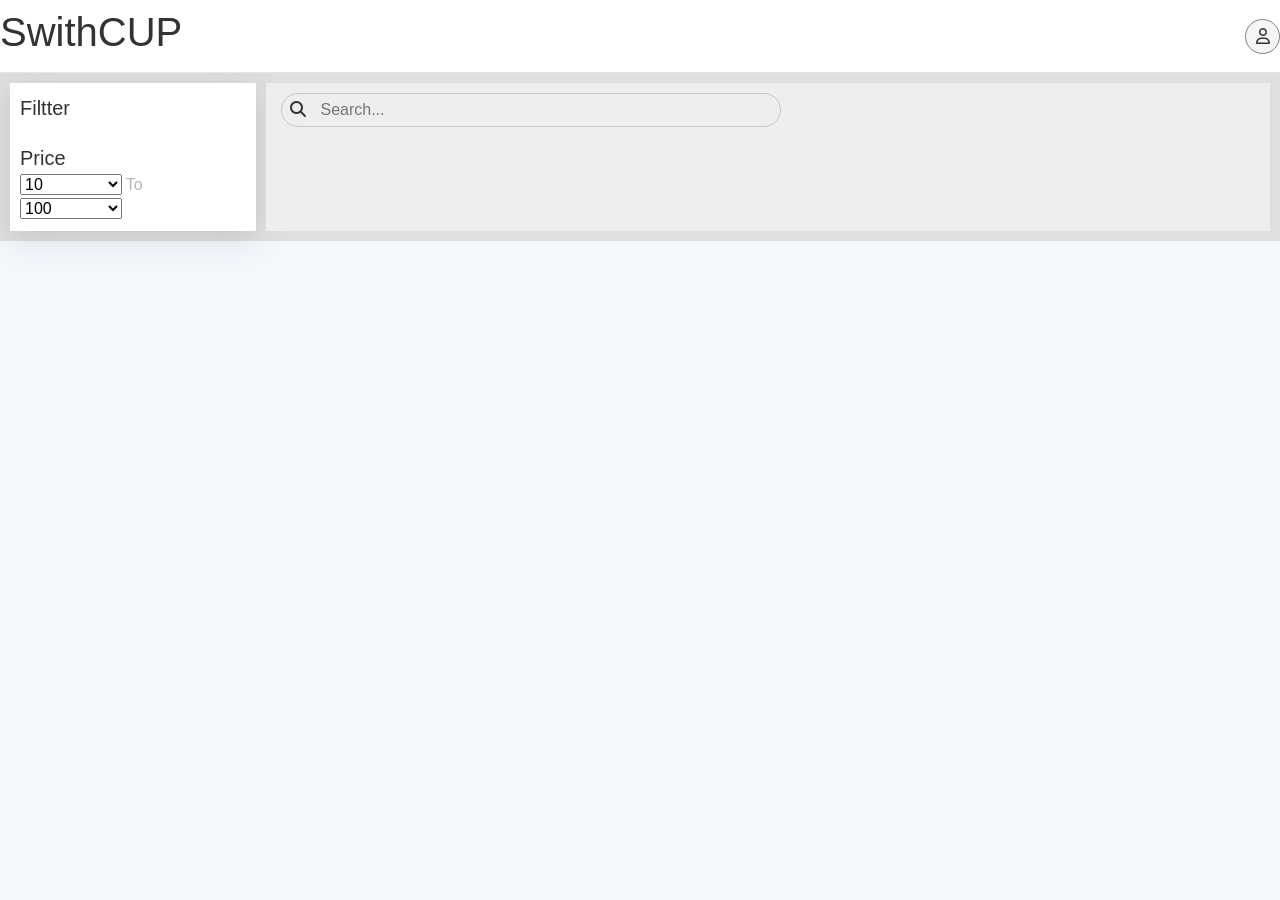
<file: Index.html>
<!DOCTYPE html>
<html lang="en">
<head>
    <meta charset="UTF-8">
    <meta name="viewport" content="width=device-width, initial-scale=1.0">
    <link href="https://cdn.jsdelivr.net/npm/bootstrap@5.0.2/dist/css/bootstrap.min.css" rel="stylesheet" integrity="sha384-EVSTQN3/azprG1Anm3QDgpJLIm9Nao0Yz1ztcQTwFspd3yD65VohhpuuCOmLASjC" crossorigin="anonymous">
    
    <!-- Font Awesome -->
    <link rel="stylesheet" href="https://cdnjs.cloudflare.com/ajax/libs/font-awesome/6.7.2/css/all.min.css" integrity="sha512-Evv84Mr4kqVGRNSgIGL/F/aIDqQb7xQ2vcrdIwxfjThSH8CSR7PBEakCr51Ck+w+/U6swU2Im1vVX0SVk9ABhg==" crossorigin="anonymous" referrerpolicy="no-referrer" />

    <link rel="stylesheet" href="style.css">
    
    <title>SwithCUP</title>
</head>
<body>
    <style>

body {
        font-family: Arial, sans-serif;
        background-color: #f4f7fc;
        color: #333;
        transition: background-color 0.3s, color 0.3s;
    }
        .navbarTab{
            position: sticky;
            top: 0;
            background-color: #fff;
            border-bottom: .1px solid rgb(228, 228, 228);
            z-index: 2;
        }
        .navbar{
            display: flex;
            align-items: center;
            justify-content: space-between;
            max-width: 1400px;
            margin: auto;
        }
        .profile-section{
            display: flex;
            align-items: center;
            position: relative;
        }
        .profile-options{
            position: absolute;
            border-radius: 0 15px 15px 15px;
            width: 150px;
            left: 40px;
            top: 25px;
            background: #f6f6f6;
            box-shadow: rgba(0, 0, 0, 0.35) 0px 5px 15px;
        }
        .profile-options ul {
            list-style: none;
            padding: 0;
            margin: 0;
        }
        .profile-options ul li{
            display: flex;
            align-items: center;
            gap: 5px;
            padding: 5px;
            color: #555;
            cursor: pointer;

        }
        .profile-options ul li:hover{
            background-color: #ebebeb;
        }
        .profile-options ul li a{
            display: flex;
            align-items: center;
            gap: 5px;
            color: #555;
            text-decoration: none;
        }
        .profile{
            background: whitesmoke;
            border: 1px solid gray;
            border-radius: 50% !important;
            width: 35px;
            height: 35px;
            text-align: center;
            display: flex;
            align-items: center;
            justify-content: center;
        }
        .container-s{
            background-color: #dfdfdf;
            display: flex;
            padding: 10px;
        }
        .sideBar{
            flex: .2;
            background-color: #fff;
            box-shadow: rgba(100, 100, 111, 0.2) 0px 7px 29px 0px;
        }
        .filter-section{
            padding: 10px;
        }
        #categoriesList{
            list-style: none;
            padding: 0;
            margin: 0 0 0 10px;
        }
        .main_container{
           background-color: #eeeeee;
            flex: 0.8;
            margin-left: 10px;
            /* position: relative; */
            padding: 10px;
            /* margin-top: 80px; */
        }
        .search-section {
            border: 1px solid #c6c6c6;
            padding: 4px 8px;
            border-radius: 17px;
            margin: 0 5px;
            width: 500px;
            /* position: absolute; */
            /* top: -70px; */
        }
        .search-section input{
            background-color: transparent;
            border: none;
            outline: none;
            margin-left: 10px;
        }
        .productContainer{
        margin-top: 20px;
        }
        .productList{
            display: flex;
            flex-wrap: wrap;
            align-items: center;
            gap: 10px;
        }
        .product-card {
  background-color: white;
  border-radius: 8px;
  overflow: hidden;
  box-shadow: 0 4px 8px rgba(0, 0, 0, 0.1);
  /* display: flex; */
  width: 350px;
  transition: transform 0.3s;
  margin: auto;
  height: 500px;
}

.product-card:hover {
  transform: translateY(-5px);
}

.product-image{
    height: 300px;
    display: flex;
    align-items: center;
    justify-content: center;
}
.product-image img {
  width: 45%;
  /* height: 300px; */
  object-fit: cover;
  overflow: hidden;
}

.product-info {
  padding: 16px;
  flex: 1;
}

.product-title {
  font-size: 18px;
  font-weight: bold;
  margin-bottom: 8px;
  white-space: nowrap;             
  overflow: hidden;                
  text-overflow: ellipsis; 
}

.product-category {
  font-size: 14px;
  color: #777;
  margin-bottom: 8px;
}

.product-description {
  font-size: 13px;
  color: #555;
  margin-bottom: 16px;
}

.product-price {
  font-size: 16px;
  font-weight: bold;
  margin-bottom: 8px;
}

.rating {
  font-size: 14px;
  margin-bottom: 16px;
  
}
.rate{
    background: #02ad02;
    padding: 2px 5px;
    border-radius: 12px;
    color: #fff;
    font-size: 10px;
}

.add-to-cart {
  background-color: #007bff;
  color: white;
  border: none;
  padding: 10px 16px;
  border-radius: 4px;
  cursor: pointer;
  transition: background-color 0.3s;
}

.add-to-cart:hover {
  background-color: #0056b3;
}
.dark-mode {
        background-color: #2c3e50 !important;
        color: #ecf0f1;
    }
    </style>

    <div>
    <div class="navbarTab">

        <nav class="navbar">
            <div>
                <h1>SwithCUP</h1>
            </div>
            <div class="profile-section" >
                <div id="profile" class="profile">
                    <i class="fa-regular fa-user"></i>
                </div>
                <div id="profile-options" class="profile-options" >
                    <ul>
                        <li onclick="toggleDarkMode()"> <span><i class="fa-regular fa-moon"></i></span> Dark Mode</li>
                        <li id="likedItem"><a href="Liked.html"> <span><i class="fa-regular fa-heart"></i></span>Liked Item</a></li>
                        <li onclick="logout()" > <span><i class="fa-solid fa-arrow-right-from-bracket"></i></span> Log Out</li>
                    </ul>
                </div>
            </div>
        </nav>
    </div>

    <div class="container-s">


        <div class="sideBar">

            <div class="filter-section" >
                <span style="font-size: 20px; font-weight: 500; " >Filtter</span>
                <div id="Categorys" >
                    <ul id="categoriesList" >
                     
                    </ul>
                </div>
            </div>

            <div class="filter-section">
                <span style="font-size: 20px; font-weight: 500; ">Price</span>
                <div>
                    <select style="width:45% ; outline: none;" name="min" id="MinPrice">
                        <option value="">10</option>
                        <option value="">50</option>
                        <option value="">100</option>
                    </select>
                    <span style="color: rgba(128, 128, 128, 0.558);">To</span>
                    <select style="width:45% ; outline: none;" name="max" id="MaxPrice">
                        <option value="">100</option>
                        <option value="">200</option>
                        <option value="">300</option>
                    </select>
                </div>
            </div>

        </div>
        <div class="main_container" >

            <div class="search-section">
                <span><i class="fa-solid fa-magnifying-glass"></i></span>
                <input id="searItem" type="text" placeholder="Search..." >
            </div>

            <div class="productContainer">
               <div id="productList" class="productList" ></div>
            </div>
        </div>


    </div>
    </div>
    
    <script>

// const isLoggedIn = localStorage.getItem('isLoggedIn');

// console.log(isLoggedIn)
// if (!isLoggedIn) {
//     window.location.href = 'login.html'; 
// }
        const profile = document.getElementById('profile');
        const profile_options = document.getElementById('profile-options');
        const Categorys = document.getElementById('Categorys');
        const likedItem = document.getElementById('likedItem');
        const searItem = document.getElementById('searItem');
        let profile_status = false;
        let categoryArr = [];
        let productArr = [];


        if(profile_status == false) profile_options.style.display = 'none';

        profile.addEventListener('click' , ()=>{

            profile_status = profile_status ? false : true;
            console.log(profile_status); 
            // profile.style.display = 'none';
            profile_status ? profile_options.style.display = 'block' : profile_options.style.display = 'none';


        })

        const fetchCategoreys = async ()=>{

            const res =  await fetch("https://fakestoreapi.com/products/categories");
            const data = await res.json();
            categoryArr = [...data];

            // console.log(categoryArr);
        }
        fetchCategoreys().then(()=>{

            let result = '<li> <input type="checkbox"> <span style="margin-right : 5px" >All</span> </li>';
            categoryArr.forEach((item, index)=>{

                result+= `
                <li> <input type='checkbox'> <span style='margin-right : 5px' >${item}</span> </li>
                `

            })

            document.getElementById('categoriesList').innerHTML = result;

        
        }).catch((err)=>console.log(err));





        const fetchProducts = async (cat)=>{

            let res 
            if(cat!='all'){   res =  await fetch(`https://fakestoreapi.com/products/category/${cat}`);}
            else{  res =  await fetch(`https://fakestoreapi.com/products/`);}
            
            const data = await res.json();
            productArr = [data];
            // console.log(productArr)
        }
        fetchProducts('all').then(()=>{

            let result = '';
            productArr[0].forEach((item, index)=>{

                result+= `
               <div class="product-card">
                    <div class="product-image">
                    <img src='${item.image}' loading='lazy' width='200' alt="Product Image" >
                    </div>
                    <div class="product-info">
                    <p class="product-category">${item.category}</p>

                    <h2 class="product-title">${item.title}</h2>
                  
                    <p class="product-price">$${item.price}</p>
                    <div class="rating">
                        <span class="rate"> <i class="fa-regular fa-star"></i> ${item.rating.rate}  </span>
                    </div>
                    <button onclick='viewDetails(${item.id})' style='background: #dadaff;border: none;padding: 7px;border-radius: 20px;font-size: 12px;' >View Details</button>
                    <i style='cursor:pointer'id='like-btn-${index}' onclick='addToFav(${item.id})' class="fa-regular fa-heart"></i>
                    </div>
                </div>
                `

            })

            document.getElementById('productList').innerHTML = result;

        }).catch((err)=>console.log(err));


        searItem.addEventListener('change', (e)=>{

            let cat = e.target.value; 
            fetchProducts(cat);
            console.log("h")

        })

        function addToFav(productId) {

            console.log(productId)
    
    let likedItems = JSON.parse(localStorage.getItem('likedItems')) || [];

    if (!likedItems.includes(productId)) {
        likedItems.push(productId);  
        localStorage.setItem('likedItems', JSON.stringify(likedItems)); 

        document.querySelector(`#like-btn-${productId}`).style.color = 'red';  
    } else {
        likedItems = likedItems.filter(item => item !== productId);
        localStorage.setItem('likedItems', JSON.stringify(likedItems)); 

        document.querySelector(`#like-btn-${productId}`).style.color = 'black';  
    }
}


        function logout() {
            // Clear user data from localStorage
            localStorage.removeItem('currentUser');
            alert('You have been logged out.');
            window.location.href = 'login.html'; // Redirect to login page
        }


        const currentUser = JSON.parse(localStorage.getItem('users'));
        if (currentUser) {
            document.getElementById('profile').innerHTML = currentUser[0].username[0];
        } 



        function toggleDarkMode() {
            document.body.classList.toggle('dark-mode');
            // Save the current theme preference to localStorage
            if (document.body.classList.contains('dark-mode')) {
                localStorage.setItem('theme', 'dark');
            } else {
                localStorage.setItem('theme', 'light');
            }
        }

        // Apply the saved theme from localStorage on page load
        window.onload = function() {
            const savedTheme = localStorage.getItem('theme');
            if (savedTheme === 'dark') {
                document.body.classList.add('dark-mode');
            }
        };


        function viewDetails(id){
            console.log(id)
            window.location.href = `ViewDetails.html?id=${id}`;
        }

    </script>
</body>
</html>

<!-- <p class="product-description">
    ${item.description}
    <button class="add-to-cart">Add to Cart</button>
 </p> -->
</file>
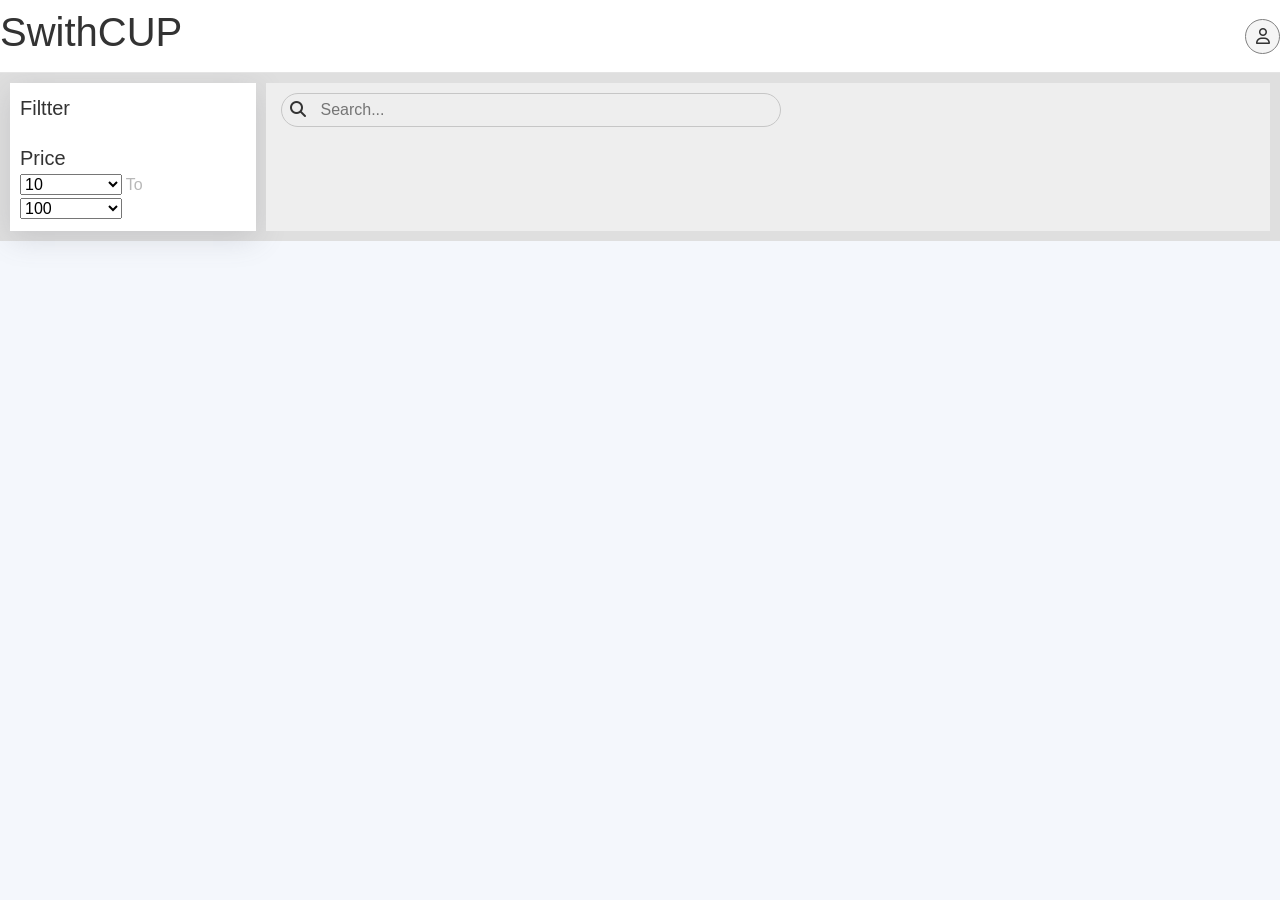
<file: index.html>
<!DOCTYPE html>
<html lang="en">
<head>
    <meta charset="UTF-8">
    <meta name="viewport" content="width=device-width, initial-scale=1.0">
    <link href="https://cdn.jsdelivr.net/npm/bootstrap@5.0.2/dist/css/bootstrap.min.css" rel="stylesheet" integrity="sha384-EVSTQN3/azprG1Anm3QDgpJLIm9Nao0Yz1ztcQTwFspd3yD65VohhpuuCOmLASjC" crossorigin="anonymous">
    
    <!-- Font Awesome -->
    <link rel="stylesheet" href="https://cdnjs.cloudflare.com/ajax/libs/font-awesome/6.7.2/css/all.min.css" integrity="sha512-Evv84Mr4kqVGRNSgIGL/F/aIDqQb7xQ2vcrdIwxfjThSH8CSR7PBEakCr51Ck+w+/U6swU2Im1vVX0SVk9ABhg==" crossorigin="anonymous" referrerpolicy="no-referrer" />

    <link rel="stylesheet" href="style.css">
    
    <title>SwithCUP</title>
</head>
<body>
    <style>

body {
        font-family: Arial, sans-serif;
        background-color: #f4f7fc;
        color: #333;
        transition: background-color 0.3s, color 0.3s;
    }
        .navbarTab{
            position: sticky;
            top: 0;
            background-color: #fff;
            border-bottom: .1px solid rgb(228, 228, 228);
            z-index: 2;
        }
        .navbar{
            display: flex;
            align-items: center;
            justify-content: space-between;
            max-width: 1400px;
            margin: auto;
        }
        .profile-section{
            display: flex;
            align-items: center;
            position: relative;
        }
        .profile-options{
            position: absolute;
            border-radius: 0 15px 15px 15px;
            width: 150px;
            left: 40px;
            top: 25px;
            background: #f6f6f6;
            box-shadow: rgba(0, 0, 0, 0.35) 0px 5px 15px;
        }
        .profile-options ul {
            list-style: none;
            padding: 0;
            margin: 0;
        }
        .profile-options ul li{
            display: flex;
            align-items: center;
            gap: 5px;
            padding: 5px;
            color: #555;
            cursor: pointer;

        }
        .profile-options ul li:hover{
            background-color: #ebebeb;
        }
        .profile-options ul li a{
            display: flex;
            align-items: center;
            gap: 5px;
            color: #555;
            text-decoration: none;
        }
        .profile{
            background: whitesmoke;
            border: 1px solid gray;
            border-radius: 50% !important;
            width: 35px;
            height: 35px;
            text-align: center;
            display: flex;
            align-items: center;
            justify-content: center;
        }
        .container-s{
            background-color: #dfdfdf;
            display: flex;
            padding: 10px;
        }
        .sideBar{
            flex: .2;
            background-color: #fff;
            box-shadow: rgba(100, 100, 111, 0.2) 0px 7px 29px 0px;
        }
        .filter-section{
            padding: 10px;
        }
        #categoriesList{
            list-style: none;
            padding: 0;
            margin: 0 0 0 10px;
        }
        .main_container{
           background-color: #eeeeee;
            flex: 0.8;
            margin-left: 10px;
            /* position: relative; */
            padding: 10px;
            /* margin-top: 80px; */
        }
        .search-section {
            border: 1px solid #c6c6c6;
            padding: 4px 8px;
            border-radius: 17px;
            margin: 0 5px;
            width: 500px;
            /* position: absolute; */
            /* top: -70px; */
        }
        .search-section input{
            background-color: transparent;
            border: none;
            outline: none;
            margin-left: 10px;
        }
        .productContainer{
        margin-top: 20px;
        }
        .productList{
            display: flex;
            flex-wrap: wrap;
            align-items: center;
            gap: 10px;
        }
        .product-card {
  background-color: white;
  border-radius: 8px;
  overflow: hidden;
  box-shadow: 0 4px 8px rgba(0, 0, 0, 0.1);
  /* display: flex; */
  width: 350px;
  transition: transform 0.3s;
  margin: auto;
  height: 500px;
}

.product-card:hover {
  transform: translateY(-5px);
}

.product-image{
    height: 300px;
    display: flex;
    align-items: center;
    justify-content: center;
}
.product-image img {
  width: 45%;
  /* height: 300px; */
  object-fit: cover;
  overflow: hidden;
}

.product-info {
  padding: 16px;
  flex: 1;
}

.product-title {
  font-size: 18px;
  font-weight: bold;
  margin-bottom: 8px;
  white-space: nowrap;             
  overflow: hidden;                
  text-overflow: ellipsis; 
}

.product-category {
  font-size: 14px;
  color: #777;
  margin-bottom: 8px;
}

.product-description {
  font-size: 13px;
  color: #555;
  margin-bottom: 16px;
}

.product-price {
  font-size: 16px;
  font-weight: bold;
  margin-bottom: 8px;
}

.rating {
  font-size: 14px;
  margin-bottom: 16px;
  
}
.rate{
    background: #02ad02;
    padding: 2px 5px;
    border-radius: 12px;
    color: #fff;
    font-size: 10px;
}

.add-to-cart {
  background-color: #007bff;
  color: white;
  border: none;
  padding: 10px 16px;
  border-radius: 4px;
  cursor: pointer;
  transition: background-color 0.3s;
}

.add-to-cart:hover {
  background-color: #0056b3;
}
.dark-mode {
        background-color: #2c3e50 !important;
        color: #ecf0f1;
    }
    </style>

    <div>
    <div class="navbarTab">

        <nav class="navbar">
            <div>
                <h1>SwithCUP</h1>
            </div>
            <div class="profile-section" >
                <div id="profile" class="profile">
                    <i class="fa-regular fa-user"></i>
                </div>
                <div id="profile-options" class="profile-options" >
                    <ul>
                        <li onclick="toggleDarkMode()"> <span><i class="fa-regular fa-moon"></i></span> Dark Mode</li>
                        <li id="likedItem"><a href="Liked.html"> <span><i class="fa-regular fa-heart"></i></span>Liked Item</a></li>
                        <li onclick="logout()" > <span><i class="fa-solid fa-arrow-right-from-bracket"></i></span> Log Out</li>
                    </ul>
                </div>
            </div>
        </nav>
    </div>

    <div class="container-s">


        <div class="sideBar">

            <div class="filter-section" >
                <span style="font-size: 20px; font-weight: 500; " >Filtter</span>
                <div id="Categorys" >
                    <ul id="categoriesList" >
                     
                    </ul>
                </div>
            </div>

            <div class="filter-section">
                <span style="font-size: 20px; font-weight: 500; ">Price</span>
                <div>
                    <select style="width:45% ; outline: none;" name="min" id="MinPrice">
                        <option value="">10</option>
                        <option value="">50</option>
                        <option value="">100</option>
                    </select>
                    <span style="color: rgba(128, 128, 128, 0.558);">To</span>
                    <select style="width:45% ; outline: none;" name="max" id="MaxPrice">
                        <option value="">100</option>
                        <option value="">200</option>
                        <option value="">300</option>
                    </select>
                </div>
            </div>

        </div>
        <div class="main_container" >

            <div class="search-section">
                <span><i class="fa-solid fa-magnifying-glass"></i></span>
                <input id="searItem" type="text" placeholder="Search..." >
            </div>

            <div class="productContainer">
               <div id="productList" class="productList" ></div>
            </div>
        </div>


    </div>
    </div>
    
    <script>

// const isLoggedIn = localStorage.getItem('isLoggedIn');

// console.log(isLoggedIn)
// if (!isLoggedIn) {
//     window.location.href = 'login.html'; 
// }
        const profile = document.getElementById('profile');
        const profile_options = document.getElementById('profile-options');
        const Categorys = document.getElementById('Categorys');
        const likedItem = document.getElementById('likedItem');
        const searItem = document.getElementById('searItem');
        let profile_status = false;
        let categoryArr = [];
        let productArr = [];


        if(profile_status == false) profile_options.style.display = 'none';

        profile.addEventListener('click' , ()=>{

            profile_status = profile_status ? false : true;
            console.log(profile_status); 
            // profile.style.display = 'none';
            profile_status ? profile_options.style.display = 'block' : profile_options.style.display = 'none';


        })

        const fetchCategoreys = async ()=>{

            const res =  await fetch("https://fakestoreapi.com/products/categories");
            const data = await res.json();
            categoryArr = [...data];

            // console.log(categoryArr);
        }
        fetchCategoreys().then(()=>{

            let result = '<li> <input type="checkbox"> <span style="margin-right : 5px" >All</span> </li>';
            categoryArr.forEach((item, index)=>{

                result+= `
                <li> <input type='checkbox'> <span style='margin-right : 5px' >${item}</span> </li>
                `

            })

            document.getElementById('categoriesList').innerHTML = result;

        
        }).catch((err)=>console.log(err));





        const fetchProducts = async (cat)=>{

            let res 
            if(cat!='all'){   res =  await fetch(`https://fakestoreapi.com/products/category/${cat}`);}
            else{  res =  await fetch(`https://fakestoreapi.com/products/`);}
            
            const data = await res.json();
            productArr = [data];
            // console.log(productArr)
        }
        fetchProducts('all').then(()=>{

            let result = '';
            productArr[0].forEach((item, index)=>{

                result+= `
               <div class="product-card">
                    <div class="product-image">
                    <img src='${item.image}' loading='lazy' width='200' alt="Product Image" >
                    </div>
                    <div class="product-info">
                    <p class="product-category">${item.category}</p>

                    <h2 class="product-title">${item.title}</h2>
                  
                    <p class="product-price">$${item.price}</p>
                    <div class="rating">
                        <span class="rate"> <i class="fa-regular fa-star"></i> ${item.rating.rate}  </span>
                    </div>
                    <button onclick='viewDetails(${item.id})' style='background: #dadaff;border: none;padding: 7px;border-radius: 20px;font-size: 12px;' >View Details</button>
                    <i style='cursor:pointer'id='like-btn-${index}' onclick='addToFav(${item.id})' class="fa-regular fa-heart"></i>
                    </div>
                </div>
                `

            })

            document.getElementById('productList').innerHTML = result;

        }).catch((err)=>console.log(err));


        searItem.addEventListener('change', (e)=>{

            let cat = e.target.value; 
            fetchProducts(cat);
            console.log("h")

        })

        function addToFav(productId) {

            console.log(productId)
    
    let likedItems = JSON.parse(localStorage.getItem('likedItems')) || [];

    if (!likedItems.includes(productId)) {
        likedItems.push(productId);  
        localStorage.setItem('likedItems', JSON.stringify(likedItems)); 

        document.querySelector(`#like-btn-${productId}`).style.color = 'red';  
    } else {
        likedItems = likedItems.filter(item => item !== productId);
        localStorage.setItem('likedItems', JSON.stringify(likedItems)); 

        document.querySelector(`#like-btn-${productId}`).style.color = 'black';  
    }
}


        function logout() {
            // Clear user data from localStorage
            localStorage.removeItem('currentUser');
            alert('You have been logged out.');
            window.location.href = 'login.html'; // Redirect to login page
        }


        const currentUser = JSON.parse(localStorage.getItem('users'));
        if (currentUser) {
            document.getElementById('profile').innerHTML = currentUser[0].username[0];
        } 



        function toggleDarkMode() {
            document.body.classList.toggle('dark-mode');
            // Save the current theme preference to localStorage
            if (document.body.classList.contains('dark-mode')) {
                localStorage.setItem('theme', 'dark');
            } else {
                localStorage.setItem('theme', 'light');
            }
        }

        // Apply the saved theme from localStorage on page load
        window.onload = function() {
            const savedTheme = localStorage.getItem('theme');
            if (savedTheme === 'dark') {
                document.body.classList.add('dark-mode');
            }
        };


        function viewDetails(id){
            console.log(id)
            window.location.href = `ViewDetails.html?id=${id}`;
        }

    </script>
</body>
</html>

<!-- <p class="product-description">
    ${item.description}
    <button class="add-to-cart">Add to Cart</button>
 </p> -->
</file>
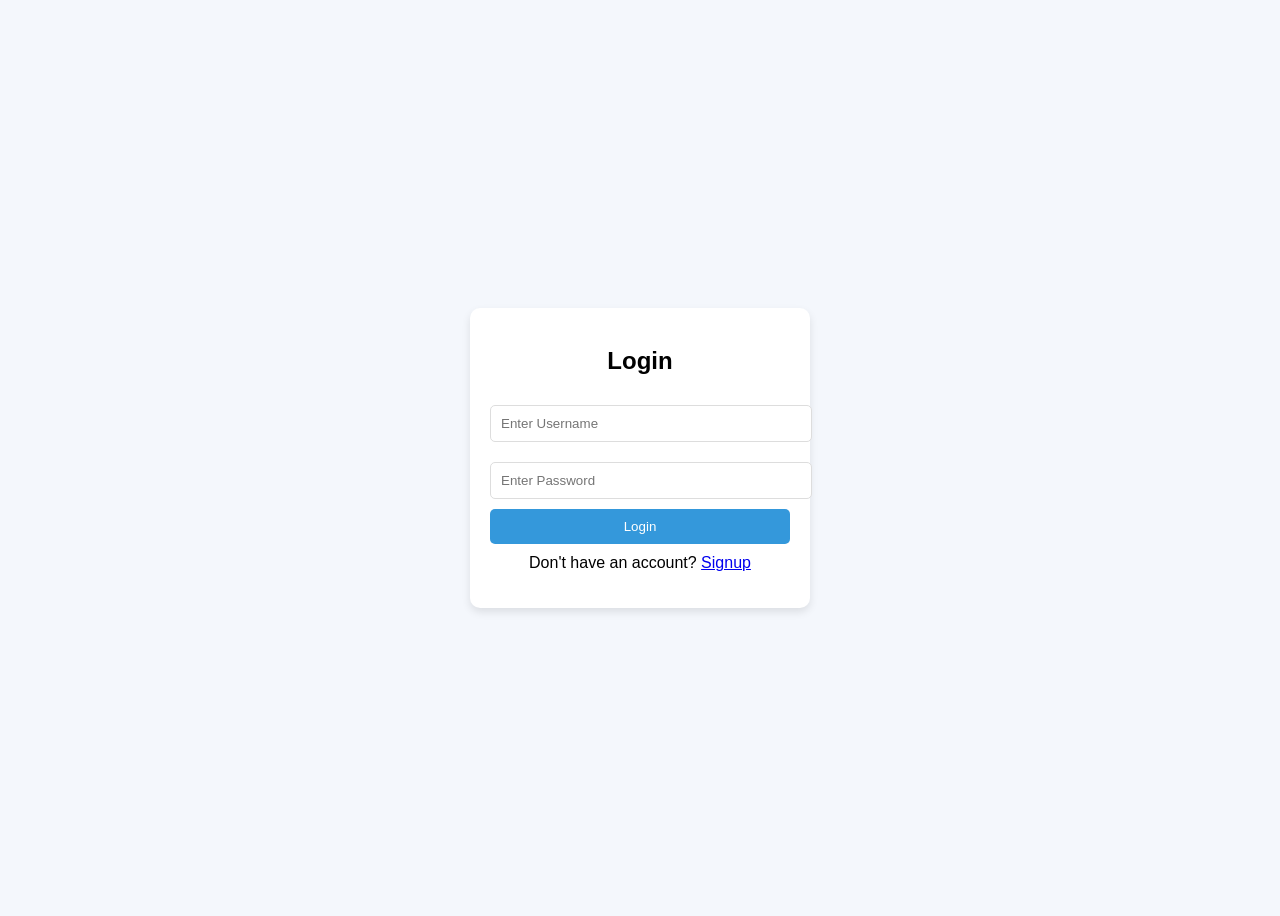
<file: login.html>
<!DOCTYPE html>
<html lang="en">
<head>
    <meta charset="UTF-8">
    <meta name="viewport" content="width=device-width, initial-scale=1.0">
    <title>Login</title>
    <style>
        body {
            font-family: Arial, sans-serif;
            background-color: #f4f7fc;
            display: flex;
            justify-content: center;
            align-items: center;
            height: 100vh;
        }
        .form-container {
            background-color: white;
            padding: 20px;
            border-radius: 10px;
            box-shadow: 0 4px 8px rgba(0, 0, 0, 0.1);
            width: 300px;
        }
        h2 {
            text-align: center;
            margin-bottom: 20px;
        }
        input {
            width: 100%;
            padding: 10px;
            margin: 10px 0;
            border: 1px solid #ddd;
            border-radius: 5px;
        }
        button {
            width: 100%;
            padding: 10px;
            background-color: #3498db;
            color: white;
            border: none;
            border-radius: 5px;
            cursor: pointer;
        }
        button:hover {
            background-color: #2980b9;
        }
        .message {
            text-align: center;
            margin-top: 10px;
        }
    </style>
</head>
<body>
    <div class="form-container">
        <h2>Login</h2>
        <form id="login-form">
            <input type="text" id="username" placeholder="Enter Username" required>
            <input type="password" id="password" placeholder="Enter Password" required>
            <button type="submit">Login</button>
        </form>
        <p class="message">Don't have an account? <a href="signup.html">Signup</a></p>
    </div>

    <script>
        document.getElementById('login-form').addEventListener('submit', function(e) {
            e.preventDefault();

            const username = document.getElementById('username').value;
            const password = document.getElementById('password').value;

            // Check if user exists in localStorage
            let users = JSON.parse(localStorage.getItem('users')) || [];
            let user = users.find(user => user.username === username && user.password === password);

            if (user) {
                alert('Login successful!');
                window.location.href = 'index.html'; // Redirect to homepage or dashboard
            } else {
                alert('Invalid username or password.');
            }
        });
    </script>
</body>
</html>
</file>
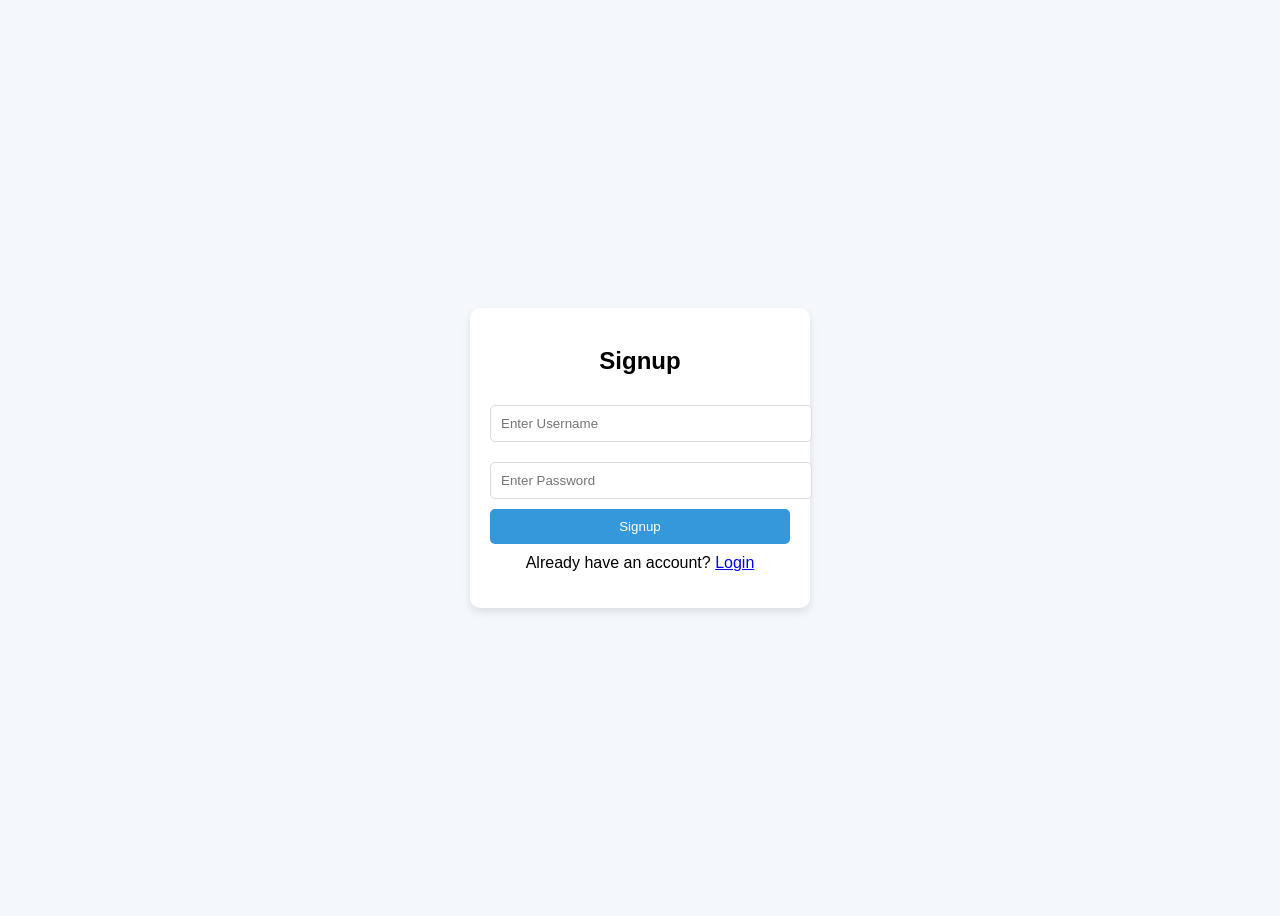
<file: signup.html>
<!DOCTYPE html>
<html lang="en">
<head>
    <meta charset="UTF-8">
    <meta name="viewport" content="width=device-width, initial-scale=1.0">
    <title>Signup</title>
    <style>
        body {
            font-family: Arial, sans-serif;
            background-color: #f4f7fc;
            display: flex;
            justify-content: center;
            align-items: center;
            height: 100vh;
        }
        .form-container {
            background-color: white;
            padding: 20px;
            border-radius: 10px;
            box-shadow: 0 4px 8px rgba(0, 0, 0, 0.1);
            width: 300px;
        }
        h2 {
            text-align: center;
            margin-bottom: 20px;
        }
        input {
            width: 100%;
            padding: 10px;
            margin: 10px 0;
            border: 1px solid #ddd;
            border-radius: 5px;
        }
        button {
            width: 100%;
            padding: 10px;
            background-color: #3498db;
            color: white;
            border: none;
            border-radius: 5px;
            cursor: pointer;
        }
        button:hover {
            background-color: #2980b9;
        }
        .message {
            text-align: center;
            margin-top: 10px;
        }
    </style>
</head>
<body>
    <div class="form-container">
        <h2>Signup</h2>
        <form id="signup-form">
            <input type="text" id="username" placeholder="Enter Username" required>
            <input type="password" id="password" placeholder="Enter Password" required>
            <button type="submit">Signup</button>
        </form>
        <p class="message">Already have an account? <a href="login.html">Login</a></p>
    </div>

    <script>
        document.getElementById('signup-form').addEventListener('submit', function(e) {
            e.preventDefault();

            const username = document.getElementById('username').value;
            const password = document.getElementById('password').value;

            // Check if user already exists
            let users = JSON.parse(localStorage.getItem('users')) || [];
            if (users.find(user => user.username === username)) {
                alert('User already exists. Please login.');
            } else {
                // Save new user
                users.push({ username, password });
                localStorage.setItem('users', JSON.stringify(users));
                alert('Signup successful! You can now login.');
                window.location.href = 'login.html'; // Redirect to login page
            }
        });
    </script>
</body>
</html>
</file>
<file: style.css>
*{
    margin : 0;
    padding : 0;
    box-sizing: border-box;
}
.navbar{
    
}
</file>
